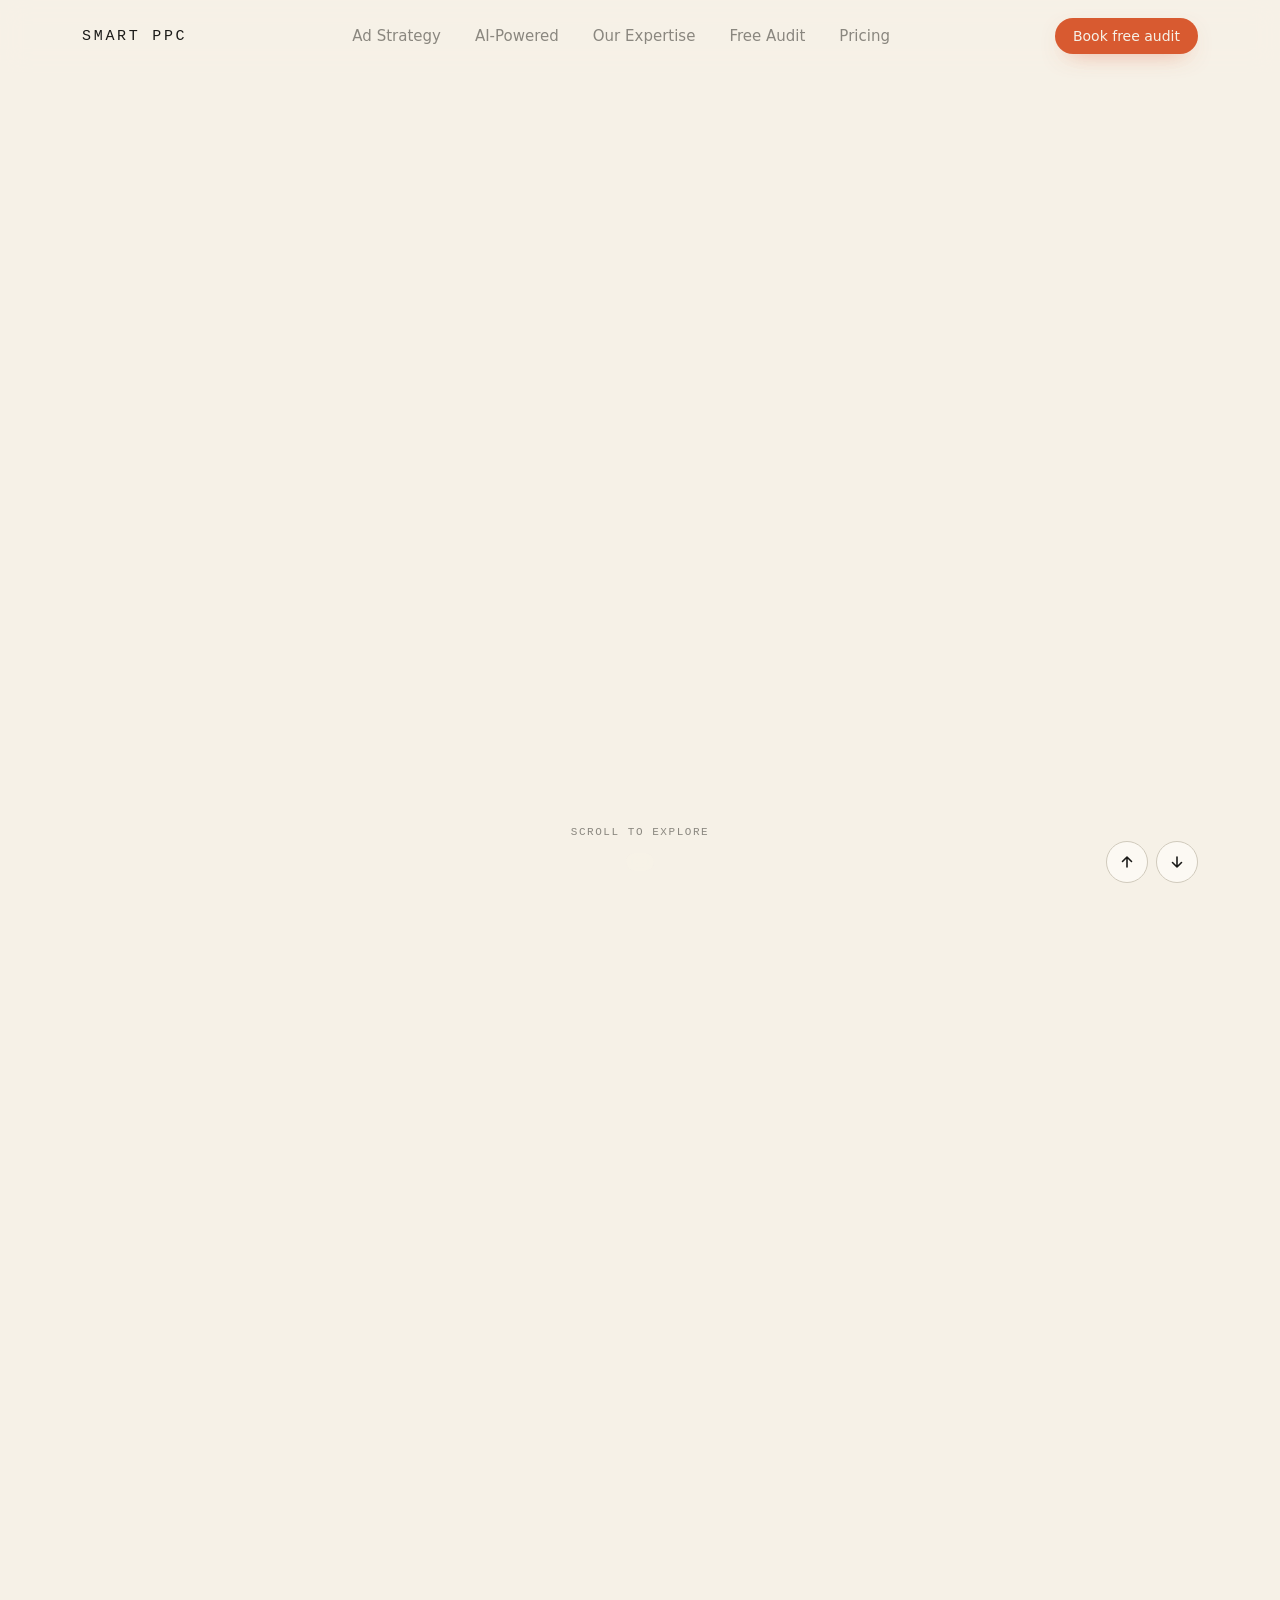
<file: index.html>
<!doctype html>
<html lang="en-GB">
<head>
  <meta charset="utf-8" />
  <meta name="viewport" content="width=device-width, initial-scale=1" />
  <title>Smart PPC — UK Amazon PPC experts, powered by AI</title>
  <meta name="description" content="UK-based Amazon PPC experts leveraging the power of AI. Cut wasted spend, back the keywords that grow your rank, and get a fully managed ad consultant from £449/mo. No annual contracts. Book a free audit." />
  <meta property="og:title" content="Are you overpaying your Amazon ads agency? — Smart PPC" />
  <meta property="og:description" content="UK-based Amazon PPC experts leveraging the power of AI. Fully managed from £449/mo, no annual contracts. Book a free audit." />
  <meta property="og:image" content="https://smartppc.ai/assets/og.jpg?v=2" />
  <meta property="og:image:width" content="1200" />
  <meta property="og:image:height" content="630" />
  <meta property="og:image:alt" content="Smart PPC — are you overpaying your Amazon ads agency? From £449/mo, no annual contracts." />
  <meta property="og:url" content="https://smartppc.ai/" />
  <meta name="twitter:card" content="summary_large_image" />
  <meta name="theme-color" content="#F6F1E7" />
  <link rel="icon" href="assets/favicon.svg" type="image/svg+xml" />
  <link rel="preconnect" href="https://fonts.googleapis.com" />
  <link rel="preconnect" href="https://fonts.gstatic.com" crossorigin />
  <link href="https://fonts.googleapis.com/css2?family=Lora:ital,wght@0,400;0,500;1,400&family=Inter:wght@400;500&family=JetBrains+Mono:wght@400;500&display=swap" rel="stylesheet" />
  <link rel="stylesheet" href="styles.css?v=10" />
  <script>
    // Desktop with a mouse: full-screen zoom stage. Phones/tablets: simple scrolling page.
    if (matchMedia("(min-width: 980px) and (hover: hover) and (pointer: fine)").matches) document.documentElement.classList.add("js", "at-start");
  </script>
</head>
<body>
  <!-- Shared brush filter (ragged hand-painted edge, same as the ad) -->
  <svg width="0" height="0" style="position:absolute" aria-hidden="true">
    <filter id="brush" x="-10%" y="-60%" width="120%" height="220%">
      <feTurbulence type="fractalNoise" baseFrequency="0.035 0.6" numOctaves="2" seed="7" />
      <feDisplacementMap in="SourceGraphic" scale="7" />
    </filter>
  </svg>

  <header class="nav">
    <div class="wrap nav__inner">
      <a href="#top" class="wordmark">SMART PPC</a>
      <nav class="nav__links" aria-label="Sections">
        <a href="#strategy" data-nav="strategy"><span class="nav__long">Ad </span>Strategy</a>
        <a href="#ai" data-nav="ai">AI<span class="nav__long">-Powered</span></a>
        <a href="#expertise" data-nav="expertise"><span class="nav__long">Our </span>Expertise</a>
        <a href="#audit" data-nav="audit"><span class="nav__long">Free </span>Audit</a>
        <a href="#pricing" data-nav="pricing">Pricing</a>
        <svg class="nav__ink" viewBox="0 0 100 12" preserveAspectRatio="none" aria-hidden="true"><path d="M3 7 C 30 3, 70 10, 97 5" /></svg>
      </nav>
      <a href="book.html" class="pill pill--small">Book free audit</a>
    </div>
    <div class="nav__progress" aria-hidden="true"><span></span></div>
  </header>

  <!-- Each .scene fills one screen and carries an image "plate". With JS the
       scenes sit on a fixed stage and main.js zooms through each plate into
       the next scene; without JS they stack as an ordinary page. -->
  <main class="stage" id="stage">
    <!-- ── Hero ─────────────────────────────────────────────── -->
    <section class="scene hero" id="top" data-label="Smart PPC">
      <div class="wrap scene__inner">
        <div class="scene__content">
          <p class="eyebrow">UK-based Amazon experts<span class="eyebrow__sep"> · </span><span class="eyebrow__line">leveraging the power of AI</span></p>
          <h1 class="display">
            are you overpaying<br />
            <em>your Amazon ads</em><br />
            agency?
          </h1>
          <svg class="brush brush--under draw" viewBox="0 0 420 36" aria-hidden="true">
            <path d="M8 22 C 126 6, 252 30, 412 12" pathLength="1" />
          </svg>
          <p class="lead">AI-powered hybrid PPC management for Amazon brands. Cut the waste, back the keywords that convert, and get a fully managed ad consultant for <strong>£449/mo</strong>.</p>
          <div class="hero__ctas">
            <a href="#audit" class="pill">Book your free audit <span class="arrow">→</span></a>
            <a href="#strategy" class="link">See our strategy</a>
          </div>
        </div>
        <div class="plate" data-cover><svg class="plate__art" viewBox="0 0 1000 1000" preserveAspectRatio="xMidYMid slice" aria-hidden="true"><rect x="-4000" y="-4000" width="9000" height="9000" fill="#1A1A18"/><circle cx="500" cy="500" r="360" fill="none" stroke="#F6F1E7" stroke-opacity="0.12" stroke-width="1.5"/><circle cx="500" cy="500" r="460" fill="none" stroke="#F6F1E7" stroke-opacity="0.12" stroke-width="1.5"/><circle cx="500" cy="500" r="580" fill="none" stroke="#F6F1E7" stroke-opacity="0.12" stroke-width="1.5"/><circle cx="500" cy="500" r="720" fill="none" stroke="#F6F1E7" stroke-opacity="0.12" stroke-width="1.5"/><circle cx="500" cy="500" r="880" fill="none" stroke="#F6F1E7" stroke-opacity="0.12" stroke-width="1.5"/><g transform="translate(500 500) scale(1.55)" style="color:#F6F1E7"><g class="starburst" data-starburst data-spokes="72"></g></g><text class="t-mono" x="500" y="900" font-size="20" text-anchor="middle" fill="#F6F1E7" fill-opacity="0.55">SMART PPC — PEOPLE-LED, AI-POWERED</text></svg><video class="plate__video" src="assets/ppc-ad-4x5.mp4?v=2" poster="assets/poster.jpg" muted loop playsinline preload="none" aria-label="Smart PPC ad"></video></div>
      </div>
    </section>

    <!-- ── 01 Ad Strategy ───────────────────────────────────── -->
    <section class="scene" id="strategy" data-nav="strategy" data-label="01 · Ad Strategy">
      <div class="wrap scene__inner">
        <div class="scene__content">
          <p class="eyebrow">01 · How it works</p>
          <ol class="steps steps--four">
            <li class="reveal">
              <span class="steps__n">01</span>
              <div><h3>Strategy alignment</h3>
              <p>Agreement on budgets / TACOS, performance metrics and growth goals.</p></div>
            </li>
            <li class="reveal">
              <span class="steps__n">02</span>
              <div><h3>Implementation</h3>
              <p>Full campaign and ad structure build-out with direct MCP access, using AI to build hundreds of ad groups if required.</p></div>
            </li>
            <li class="reveal">
              <span class="steps__n">03</span>
              <div><h3>AI + managed optimisation</h3>
              <p>Ongoing management driven by live performance, ranking and conversion data.</p></div>
            </li>
            <li class="reveal">
              <span class="steps__n">04</span>
              <div><h3>Report and refine</h3>
              <p>A monthly ads call and performance report detailing every action taken, with tweaks for the following month agreed together.</p></div>
            </li>
          </ol>
        </div>
        <div class="plate"><svg class="plate__art" viewBox="0 0 1000 1000" preserveAspectRatio="xMidYMid slice" aria-hidden="true"><rect x="-4000" y="-4000" width="9000" height="9000" fill="#EFE8DA"/><defs><pattern id="pl-dots-cy" width="40" height="40" patternUnits="userSpaceOnUse"><circle cx="20.0" cy="20.0" r="2.4" fill="#8A877F" fill-opacity="0.22"/></pattern></defs><rect x="-4000" y="-4000" width="9000" height="9000" fill="url(#pl-dots-cy)"/><circle cx="500" cy="500" r="220" fill="none" stroke="#1A1A18" stroke-opacity=".22" stroke-width="3"/><g class="plate__orbit"><path d="M720 500 A220 220 0 0 1 626.2 680.2" fill="none" stroke="#D85A30" stroke-width="7" stroke-linecap="round"/></g><path d="M-9 -13 L7 0 L-9 13" transform="translate(500.0 280.0) rotate(0)" fill="none" stroke="#1A1A18" stroke-opacity=".55" stroke-width="4" stroke-linecap="round" stroke-linejoin="round"/><path d="M-9 -13 L7 0 L-9 13" transform="translate(720.0 500.0) rotate(90)" fill="none" stroke="#1A1A18" stroke-opacity=".55" stroke-width="4" stroke-linecap="round" stroke-linejoin="round"/><path d="M-9 -13 L7 0 L-9 13" transform="translate(500.0 720.0) rotate(180)" fill="none" stroke="#1A1A18" stroke-opacity=".55" stroke-width="4" stroke-linecap="round" stroke-linejoin="round"/><path d="M-9 -13 L7 0 L-9 13" transform="translate(280.0 500.0) rotate(270)" fill="none" stroke="#1A1A18" stroke-opacity=".55" stroke-width="4" stroke-linecap="round" stroke-linejoin="round"/><circle cx="309.5" cy="390.0" r="44" fill="#1A1A18"/><text class="t-mono" x="309.5" y="398.0" font-size="22" text-anchor="middle" fill="#F6F1E7">01</text><text class="t-mono" x="309.5" y="324.0" font-size="20" text-anchor="middle" fill="#1A1A18" fill-opacity=".75">ALIGN</text><circle cx="690.5" cy="390.0" r="44" fill="#1A1A18"/><text class="t-mono" x="690.5" y="398.0" font-size="22" text-anchor="middle" fill="#F6F1E7">02</text><text class="t-mono" x="690.5" y="324.0" font-size="20" text-anchor="middle" fill="#1A1A18" fill-opacity=".75">BUILD</text><circle cx="690.5" cy="610.0" r="44" fill="#1A1A18"/><text class="t-mono" x="690.5" y="618.0" font-size="22" text-anchor="middle" fill="#F6F1E7">03</text><text class="t-mono" x="690.5" y="694.0" font-size="20" text-anchor="middle" fill="#1A1A18" fill-opacity=".75">OPTIMISE</text><circle cx="309.5" cy="610.0" r="44" fill="#1A1A18"/><text class="t-mono" x="309.5" y="618.0" font-size="22" text-anchor="middle" fill="#F6F1E7">04</text><text class="t-mono" x="309.5" y="694.0" font-size="20" text-anchor="middle" fill="#1A1A18" fill-opacity=".75">REFINE</text><text class="t-serif" font-style="italic" x="500" y="512" font-size="62" text-anchor="middle" fill="#1A1A18">improve</text><text class="t-mono" x="500" y="556" font-size="16" text-anchor="middle" fill="#8A877F">EVERY MONTH</text><text class="t-mono" x="500" y="900" font-size="20" text-anchor="middle" fill="#8A877F" fill-opacity="1">FIG. 02 — THE IMPROVEMENT CYCLE</text></svg></div>
      </div>
    </section>

    <section class="scene scene--flip" data-nav="strategy" data-label="01 · Ad Strategy">
      <div class="wrap scene__inner">
        <div class="scene__content">
          <p class="eyebrow">01 · Why it works</p>
          <ol class="steps steps--four steps--points">
            <li class="reveal">
              <span class="steps__n" aria-hidden="true"></span>
              <div><h3>Ad spend that lifts your organic rank</h3>
              <p>Amazon ranks products based on sales velocity, and 80% of sales happen on page one of search results. So we use ad spend to push your ranking: finding high-converting keywords that scale with paid spend, then constantly monitoring, tweaking and testing to drive visibility which leads to more incremental sales.</p></div>
            </li>
            <li class="reveal">
              <span class="steps__n" aria-hidden="true"></span>
              <div><h3>Growth, not vanity ROAS</h3>
              <p>Most ad partners lean on branded terms that post high ROAS or put paid spend behind already highly ranked terms which doesn't grow market share. We cut the waste and focus spend on realistic opportunities that actually grow your brand on Amazon.</p></div>
            </li>
          </ol>
        </div>
        <div class="plate"><svg class="plate__art" viewBox="0 0 1000 1000" preserveAspectRatio="xMidYMid slice" aria-hidden="true"><rect x="-4000" y="-4000" width="9000" height="9000" fill="#D85A30"/><circle cx="500" cy="500" r="90" fill="none" stroke="#F6F1E7" stroke-opacity="0.25" stroke-width="2"/><circle cx="500" cy="500" r="180" fill="none" stroke="#F6F1E7" stroke-opacity="0.25" stroke-width="2"/><circle cx="500" cy="500" r="270" fill="none" stroke="#F6F1E7" stroke-opacity="0.25" stroke-width="2"/><circle cx="500" cy="500" r="360" fill="none" stroke="#F6F1E7" stroke-opacity="0.25" stroke-width="2"/><circle cx="500" cy="500" r="450" fill="none" stroke="#F6F1E7" stroke-opacity="0.25" stroke-width="2"/><circle cx="500" cy="500" r="540" fill="none" stroke="#F6F1E7" stroke-opacity="0.25" stroke-width="2"/><circle cx="500" cy="500" r="630" fill="none" stroke="#F6F1E7" stroke-opacity="0.25" stroke-width="2"/><circle cx="500" cy="500" r="720" fill="none" stroke="#F6F1E7" stroke-opacity="0.25" stroke-width="2"/><circle cx="500" cy="500" r="810" fill="none" stroke="#F6F1E7" stroke-opacity="0.25" stroke-width="2"/><circle cx="500" cy="500" r="900" fill="none" stroke="#F6F1E7" stroke-opacity="0.25" stroke-width="2"/><circle cx="500" cy="500" r="990" fill="none" stroke="#F6F1E7" stroke-opacity="0.25" stroke-width="2"/><circle cx="500" cy="500" r="1080" fill="none" stroke="#F6F1E7" stroke-opacity="0.25" stroke-width="2"/><circle cx="500" cy="500" r="1170" fill="none" stroke="#F6F1E7" stroke-opacity="0.25" stroke-width="2"/><circle cx="500" cy="500" r="1260" fill="none" stroke="#F6F1E7" stroke-opacity="0.25" stroke-width="2"/><path d="M500 -4000 V5000 M-4000 500 H5000" stroke="#F6F1E7" stroke-opacity=".18" stroke-width="2"/><g class="plate__spin"><path d="M500 500 L500 -100 A600 600 0 0 1 1019.6 200 Z" fill="#F6F1E7" fill-opacity=".16"/><path d="M500 500 L1019.6 200" stroke="#F6F1E7" stroke-opacity=".6" stroke-width="2"/></g><g class="blip" style="--d:-0.102s"><circle class="blip__ring" cx="684.3" cy="370.9" r="9" fill="none" stroke="#F6F1E7" stroke-width="2"/><circle class="blip__dot" cx="684.3" cy="370.9" r="9" fill="#F6F1E7"/><text class="t-mono blip__label" x="706.3" y="377.7" font-size="17" text-anchor="start" fill="#F6F1E7">CPC</text></g><g class="blip" style="--d:-6.023s"><circle class="blip__ring" cx="676.1" cy="623.3" r="9" fill="none" stroke="#F6F1E7" stroke-width="2"/><circle class="blip__dot" cx="676.1" cy="623.3" r="9" fill="#F6F1E7"/><text class="t-mono blip__label" x="698.1" y="630.1" font-size="17" text-anchor="start" fill="#F6F1E7">CVR</text></g><g class="blip" style="--d:-3.369s"><circle class="blip__ring" cx="324.2" cy="547.1" r="9" fill="none" stroke="#F6F1E7" stroke-width="2"/><circle class="blip__dot" cx="324.2" cy="547.1" r="9" fill="#F6F1E7"/><text class="t-mono blip__label" x="302.2" y="553.9" font-size="17" text-anchor="end" fill="#F6F1E7">ORGANIC RANK</text></g><g class="blip blip--asin" style="--d:-0.857s"><circle class="blip__ring" cx="592.7" cy="214.7" r="7" fill="none" stroke="#F6F1E7" stroke-width="2"/><circle class="blip__dot" cx="592.7" cy="214.7" r="7" fill="#F6F1E7"/><text class="t-mono blip__label" x="614.7" y="220.7" font-size="15" text-anchor="start" fill="#F6F1E7">ORG RANK 3</text></g><g class="blip blip--asin" style="--d:-6.982s"><circle class="blip__ring" cx="832.6" cy="429.3" r="7" fill="none" stroke="#F6F1E7" stroke-width="2"/><circle class="blip__dot" cx="832.6" cy="429.3" r="7" fill="#F6F1E7"/><text class="t-mono blip__label" x="810.6" y="435.3" font-size="15" text-anchor="end" fill="#F6F1E7">ACOS</text></g><g class="blip blip--asin" style="--d:-6.492s"><circle class="blip__ring" cx="861.9" cy="576.9" r="7" fill="none" stroke="#F6F1E7" stroke-width="2"/><circle class="blip__dot" cx="861.9" cy="576.9" r="7" fill="#F6F1E7"/><text class="t-mono blip__label" x="839.9" y="582.9" font-size="15" text-anchor="end" fill="#F6F1E7">SPON RANK 1</text></g><g class="blip blip--asin" style="--d:-5.472s"><circle class="blip__ring" cx="654.9" cy="791.4" r="7" fill="none" stroke="#F6F1E7" stroke-width="2"/><circle class="blip__dot" cx="654.9" cy="791.4" r="7" fill="#F6F1E7"/><text class="t-mono blip__label" x="676.9" y="797.4" font-size="15" text-anchor="start" fill="#F6F1E7">ROAS</text></g><g class="blip blip--asin" style="--d:-4.287s"><circle class="blip__ring" cx="340.0" cy="777.1" r="7" fill="none" stroke="#F6F1E7" stroke-width="2"/><circle class="blip__dot" cx="340.0" cy="777.1" r="7" fill="#F6F1E7"/><text class="t-mono blip__label" x="318.0" y="783.1" font-size="15" text-anchor="end" fill="#F6F1E7">ORG RANK 12</text></g><g class="blip blip--asin" style="--d:-3.777s"><circle class="blip__ring" cx="221.5" cy="695.0" r="7" fill="none" stroke="#F6F1E7" stroke-width="2"/><circle class="blip__dot" cx="221.5" cy="695.0" r="7" fill="#F6F1E7"/><text class="t-mono blip__label" x="243.5" y="701.0" font-size="15" text-anchor="start" fill="#F6F1E7">TACOS</text></g><g class="blip blip--asin" style="--d:-2.552s"><circle class="blip__ring" cx="200.9" cy="360.5" r="7" fill="none" stroke="#F6F1E7" stroke-width="2"/><circle class="blip__dot" cx="200.9" cy="360.5" r="7" fill="#F6F1E7"/><text class="t-mono blip__label" x="222.9" y="366.5" font-size="15" text-anchor="start" fill="#F6F1E7">SPON RANK 4</text></g><g class="blip blip--asin" style="--d:-1.838s"><circle class="blip__ring" cx="340.0" cy="222.9" r="7" fill="none" stroke="#F6F1E7" stroke-width="2"/><circle class="blip__dot" cx="340.0" cy="222.9" r="7" fill="#F6F1E7"/><text class="t-mono blip__label" x="318.0" y="228.9" font-size="15" text-anchor="end" fill="#F6F1E7">ORG RANK 1</text></g><circle cx="500" cy="500" r="150" fill="#D85A30"/><circle cx="500" cy="500" r="150" fill="none" stroke="#F6F1E7" stroke-opacity=".5" stroke-width="2"/><text class="t-serif" x="500" y="548" font-size="132" text-anchor="middle" fill="#F6F1E7">24/7</text><text class="t-mono" x="500" y="900" font-size="20" text-anchor="middle" fill="#F6F1E7" fill-opacity="0.75">FIG. 03 — ALWAYS ON</text></svg></div>
      </div>
    </section>

    <!-- ── 02 AI-powered ────────────────────────────────────── -->
    <section class="scene scene--wide" id="ai" data-nav="ai" data-label="02 · AI-powered">
      <div class="wrap scene__inner">
        <div class="scene__content">
          <p class="eyebrow">02 · AI-powered</p>
          <h2 class="h2">four data sources.<br /><em class="orange">one clear picture.</em></h2>
          <figure class="flow reveal" aria-label="SQL conversion reports, keyword mapping, ranking data and PPC data feed AI analysis; your PPC manager reviews it and makes the call">
            <ul class="flow__sources">
              <li><span class="chip">SQL conversion reports</span><p>Orders, sessions and conversion paths</p></li>
              <li><span class="chip">Keyword mapping</span><p>Every ASIN has its main terms mapped</p></li>
              <li><span class="chip">Ranking data · API</span><p>Organic and sponsored rank, tracked daily</p></li>
              <li><span class="chip">PPC data</span><p>Spend, bids, clicks and ACoS from Amazon Ads</p></li>
            </ul>
            <svg class="flow__lines" viewBox="0 0 400 48" preserveAspectRatio="none" aria-hidden="true">
              <g class="flow__lines--4"><path d="M50 0 C 50 30, 200 18, 200 48" /><path d="M150 0 C 150 30, 200 18, 200 48" /><path d="M250 0 C 250 30, 200 18, 200 48" /><path d="M350 0 C 350 30, 200 18, 200 48" /></g>
              <g class="flow__lines--2"><path d="M100 0 C 100 30, 200 18, 200 48" /><path d="M300 0 C 300 30, 200 18, 200 48" /></g>
            </svg>
            <div class="flow__core">
              <span class="flow__glyph" aria-hidden="true"></span>
              <div><p class="flow__title">AI analysis</p><p>Claude &amp; ChatGPT cross-reference all four, every day</p></div>
            </div>
            <svg class="flow__lines flow__lines--down" viewBox="0 0 400 32" preserveAspectRatio="none" aria-hidden="true"><path d="M200 0 L 200 32" /></svg>
            <div class="flow__human">
              <span class="dot"></span>
              <div><p class="flow__title">Your PPC manager makes the call</p><p>Reviews every recommendation, sets the strategy and signs off the changes</p></div>
            </div>
          </figure>
        </div>
        <div class="plate"><svg class="plate__art" viewBox="0 0 1000 1000" preserveAspectRatio="xMidYMid slice" aria-hidden="true"><rect x="-4000" y="-4000" width="9000" height="9000" fill="#1A1A18"/><defs><pattern id="pl-dots-i" width="40" height="40" patternUnits="userSpaceOnUse"><circle cx="20.0" cy="20.0" r="2.4" fill="#F6F1E7" fill-opacity="0.09"/></pattern></defs><rect x="-4000" y="-4000" width="9000" height="9000" fill="url(#pl-dots-i)"/><path class="plate__stream" d="M-300 -200 C 200 0, 300 380, 500 500" fill="none" stroke="#F6F1E7" stroke-opacity=".55" stroke-width="3" stroke-linecap="round" stroke-dasharray="2 14"/><path class="plate__stream" d="M1300 -200 C 800 0, 700 380, 500 500" fill="none" stroke="#F6F1E7" stroke-opacity=".55" stroke-width="3" stroke-linecap="round" stroke-dasharray="2 14"/><path class="plate__stream" d="M-300 1200 C 200 1000, 300 620, 500 500" fill="none" stroke="#F6F1E7" stroke-opacity=".55" stroke-width="3" stroke-linecap="round" stroke-dasharray="2 14"/><path class="plate__stream" d="M1300 1200 C 800 1000, 700 620, 500 500" fill="none" stroke="#F6F1E7" stroke-opacity=".55" stroke-width="3" stroke-linecap="round" stroke-dasharray="2 14"/><path class="plate__stream" d="M-900 500 C -200 500, 200 500, 500 500" fill="none" stroke="#F6F1E7" stroke-opacity=".55" stroke-width="3" stroke-linecap="round" stroke-dasharray="2 14"/><path class="plate__stream" d="M1900 500 C 1200 500, 800 500, 500 500" fill="none" stroke="#F6F1E7" stroke-opacity=".55" stroke-width="3" stroke-linecap="round" stroke-dasharray="2 14"/><circle cx="500" cy="500" r="200" fill="none" stroke="#D85A30" stroke-opacity="0.15" stroke-width="2"/><circle cx="500" cy="500" r="132" fill="none" stroke="#D85A30" stroke-opacity="0.3" stroke-width="2"/><circle cx="500" cy="500" r="88" fill="none" stroke="#D85A30" stroke-opacity="0.55" stroke-width="2"/><circle cx="500" cy="500" r="46" fill="#D85A30"/><text class="t-mono" x="285" y="392" font-size="19" text-anchor="middle" fill="#F6F1E7" fill-opacity=".75">SQL</text><text class="t-mono" x="715" y="392" font-size="19" text-anchor="middle" fill="#F6F1E7" fill-opacity=".75">KEYWORDS</text><text class="t-mono" x="285" y="628" font-size="19" text-anchor="middle" fill="#F6F1E7" fill-opacity=".75">RANK API</text><text class="t-mono" x="715" y="628" font-size="19" text-anchor="middle" fill="#F6F1E7" fill-opacity=".75">PPC</text><text class="t-mono" x="500" y="900" font-size="20" text-anchor="middle" fill="#F6F1E7" fill-opacity="0.5">FIG. 04 — FOUR SOURCES, ONE PICTURE</text></svg></div>
      </div>
    </section>

    <!-- ── 03 Our Expertise ─────────────────────────────────── -->
    <section class="scene" id="expertise" data-nav="expertise" data-label="03 · Our Expertise">
      <div class="wrap scene__inner">
        <div class="scene__content">
          <p class="eyebrow">03 · Track record</p>
          <dl class="proof">
            <div class="reveal"><dt>8+ years</dt><dd>managing Amazon ads</dd></div>
            <div class="reveal"><dt>£1.5m</dt><dd>managed ad spend</dd></div>
            <div class="reveal"><dt>20+</dt><dd>brands supported</dd></div>
          </dl>
        </div>
        <div class="plate"><svg class="plate__art" viewBox="0 0 1000 1000" preserveAspectRatio="xMidYMid slice" aria-hidden="true"><rect x="-4000" y="-4000" width="9000" height="9000" fill="#1A1A18"/><defs><pattern id="pl-grid" width="1000" height="100" patternUnits="userSpaceOnUse"><path d="M0 99 H1000" stroke="#F6F1E7" stroke-opacity=".08" stroke-width="1.5"/></pattern><linearGradient id="pl-area" gradientUnits="userSpaceOnUse" x1="0" y1="200" x2="0" y2="1000"><stop offset="0" stop-color="#D85A30" stop-opacity=".45"/><stop offset="1" stop-color="#D85A30" stop-opacity="0"/></linearGradient></defs><rect x="-4000" y="-4000" width="9000" height="9000" fill="url(#pl-grid)"/><path d="M-4000 800 L100,760 L230,712 L360,690 L470,610 L590,560 L700,450 L800,400 L900,270 L4000 -900 L4000 1000 L-4000 1000 Z" fill="url(#pl-area)"/><path d="M-4000 800 L100 760" stroke="#F6F1E7" stroke-opacity=".35" stroke-width="5" stroke-linecap="round"/><path d="M900 270 L4000 -900" stroke="#D85A30" stroke-width="4" stroke-dasharray="4 14" stroke-linecap="round"/><polyline points="100,760 230,712 360,690 470,610 590,560 700,450 800,400 900,270" fill="none" stroke="#F6F1E7" stroke-width="5" stroke-linejoin="round" stroke-linecap="round"/><circle cx="230" cy="712" r="6" fill="#F6F1E7"/><circle cx="360" cy="690" r="6" fill="#F6F1E7"/><circle cx="470" cy="610" r="6" fill="#F6F1E7"/><circle cx="590" cy="560" r="6" fill="#F6F1E7"/><circle cx="700" cy="450" r="6" fill="#F6F1E7"/><circle cx="800" cy="400" r="6" fill="#F6F1E7"/><circle cx="900" cy="270" r="34" fill="none" stroke="#D85A30" stroke-opacity=".5" stroke-width="2"/><circle cx="900" cy="270" r="15" fill="#D85A30"/><text class="t-mono" x="500" y="900" font-size="20" text-anchor="middle" fill="#F6F1E7" fill-opacity="0.45">FIG. 08 — TRACK RECORD</text></svg></div>
      </div>
    </section>

    <!-- ── 04 Free ads audit ─────────────────────────────────── -->
    <section class="scene scene--wide scene--flip" id="audit" data-nav="audit" data-label="04 · Free ads audit">
      <div class="wrap scene__inner">
        <div class="scene__content">
          <p class="eyebrow">04 · Free ads audit</p>
          <h2 class="h2">see exactly where your<br /><em>ad spend is going.</em></h2>
          <p class="audit__intro">A full review of your Amazon ads, walked through on a 30-minute call. Yours to keep, whether or not we work together.</p>
          <ul class="audit">
            <li class="reveal"><h3>Top keywords</h3><p>The terms driving your sales, ranked on traffic and conversion data, plus the high converters you're under-investing in.</p></li>
            <li class="reveal"><h3>Campaign structure gaps</h3><p>Missing match types, overlapping campaigns and the ad groups you should be running.</p></li>
            <li class="reveal"><h3>Ad profitability analysis</h3><p>What each campaign and keyword really returns, beyond the headline ACoS.</p></li>
            <li class="reveal"><h3>Your custom ads strategy</h3><p>A clear summary of where we'd move budget, which keywords to back and the first steps.</p></li>
          </ul>
          <div class="audit__cta">
            <a href="book.html" class="pill">Book your free audit <span class="arrow">→</span></a>
            <span class="audit__note">30 minutes · no obligation · yours to keep</span>
          </div>
        </div>
        <div class="plate"><svg class="plate__art" viewBox="0 0 1000 1000" preserveAspectRatio="xMidYMid slice" aria-hidden="true"><rect x="-4000" y="-4000" width="9000" height="9000" fill="#EFE8DA"/><defs><pattern id="pl-dots-au" width="40" height="40" patternUnits="userSpaceOnUse"><circle cx="20.0" cy="20.0" r="2.4" fill="#8A877F" fill-opacity="0.22"/></pattern></defs><rect x="-4000" y="-4000" width="9000" height="9000" fill="url(#pl-dots-au)"/><g transform="rotate(-3 500 500)"><rect x="300" y="216" width="412" height="580" rx="14" fill="#1A1A18" fill-opacity=".07"/><rect x="290" y="204" width="412" height="580" rx="14" fill="#FFFDF8"/><text class="t-mono" x="326" y="262" font-size="15" fill="#8A877F">ADS AUDIT · YOUR BRAND</text><text class="t-serif" x="326" y="322" font-size="46" fill="#1A1A18">your audit</text><path d="M326 348 H666" stroke="#CFC9BB" stroke-width="2"/><path class="plate__brush" d="M330 404 L 342 416 L 364 394" stroke="#D85A30" stroke-width="7"/><text class="t-mono" x="384" y="416" font-size="21" fill="#1A1A18">TOP KEYWORDS</text><path d="M384 436 H560" stroke="#CFC9BB" stroke-width="8" stroke-linecap="round"/><path class="plate__brush" d="M330 472 L 342 484 L 364 462" stroke="#D85A30" stroke-width="7"/><text class="t-mono" x="384" y="484" font-size="21" fill="#1A1A18">STRUCTURE GAPS</text><path d="M384 504 H630" stroke="#CFC9BB" stroke-width="8" stroke-linecap="round"/><path class="plate__brush" d="M330 540 L 342 552 L 364 530" stroke="#D85A30" stroke-width="7"/><text class="t-mono" x="384" y="552" font-size="21" fill="#1A1A18">PROFITABILITY</text><path d="M384 572 H560" stroke="#CFC9BB" stroke-width="8" stroke-linecap="round"/><path class="plate__brush" d="M330 608 L 342 620 L 364 598" stroke="#D85A30" stroke-width="7"/><text class="t-mono" x="384" y="620" font-size="21" fill="#1A1A18">CUSTOM STRATEGY</text><path d="M384 640 H630" stroke="#CFC9BB" stroke-width="8" stroke-linecap="round"/><text class="t-mono" x="326" y="728" font-size="14" fill="#8A877F">30-MIN CALL · NO OBLIGATION</text></g><text class="t-mono" x="500" y="900" font-size="20" text-anchor="middle" fill="#8A877F" fill-opacity="1">FIG. 11 — YOUR FREE AUDIT</text></svg></div>
      </div>
    </section>

    <!-- ── 05 Pricing ───────────────────────────────────────── -->
    <section class="scene scene--wide" id="pricing" data-nav="pricing" data-label="05 · Pricing">
      <div class="wrap scene__inner">
        <div class="scene__content">
          <p class="eyebrow">05 · Pricing</p>
          <h2 class="h2">transparent pricing.<br /><em>no annual contracts.</em></h2>
          <p class="pricing__vs"><span>Typical full-service agency</span> <s>£5,000/mo</s> <span>in fees + % of ad spend</span></p>
          <div class="tiers">
            <article class="tier reveal">
              <p class="tier__label">Per brand</p>
              <p class="tier__amount"><span class="tier__from">from</span>£449<span class="tier__per">/mo</span></p>
              <ul class="ticks ticks--tight">
                <li>Up to 20 ASINs</li>
              </ul>
            </article>
            <article class="tier tier--feature reveal">
              <p class="tier__label"><span class="dot"></span>Unlimited</p>
              <p class="tier__amount">£800<span class="tier__per">/mo</span></p>
              <ul class="ticks ticks--tight">
                <li>Unlimited brands</li>
                <li>Unlimited ASINs</li>
                <li>Single account</li>
              </ul>
            </article>
          </div>
          <ul class="assure reveal">
            <li>Custom rates for multiple marketplaces</li>
          </ul>
          <p class="pricing__close reveal">We pride ourselves on lasting relationships.</p>
          <a href="book.html" class="pill">Book a call today <span class="arrow">→</span></a>
        </div>
        <div class="plate"><svg class="plate__art" viewBox="0 0 1000 1000" preserveAspectRatio="xMidYMid slice" aria-hidden="true"><rect x="-4000" y="-4000" width="9000" height="9000" fill="#D85A30"/><circle cx="500" cy="500" r="270" fill="none" stroke="#F6F1E7" stroke-opacity="0.12" stroke-width="2"/><circle cx="500" cy="500" r="370" fill="none" stroke="#F6F1E7" stroke-opacity="0.12" stroke-width="2"/><circle cx="500" cy="500" r="480" fill="none" stroke="#F6F1E7" stroke-opacity="0.12" stroke-width="2"/><circle cx="500" cy="500" r="610" fill="none" stroke="#F6F1E7" stroke-opacity="0.12" stroke-width="2"/><circle cx="500" cy="500" r="760" fill="none" stroke="#F6F1E7" stroke-opacity="0.12" stroke-width="2"/><circle cx="500" cy="500" r="930" fill="none" stroke="#F6F1E7" stroke-opacity="0.12" stroke-width="2"/><text class="t-mono" x="500" y="322" font-size="27" text-anchor="middle" fill="#F6F1E7" fill-opacity=".9">REALLOCATE YOUR AGENCY FEES</text><text class="t-serif" x="500" y="478" font-size="130" text-anchor="middle" fill="#F6F1E7" fill-opacity=".72">less fees,</text><text class="t-serif" font-style="italic" x="500" y="604" font-size="130" text-anchor="middle" fill="#F6F1E7">more ads.</text><path class="plate__brush" d="M262 638 C 400 622, 600 648, 740 628" stroke="#1A1A18" stroke-width="13"/><text class="t-mono" x="500" y="720" font-size="25" text-anchor="middle" fill="#F6F1E7" fill-opacity=".9">EVERY £ WORKING FOR YOUR GROWTH</text><text class="t-mono" x="500" y="900" font-size="20" text-anchor="middle" fill="#F6F1E7" fill-opacity="0.75">FIG. 10 — EVERY £ WORKING HARDER</text></svg></div>
      </div>
    </section>
  </main>

  <!-- Scroll track: invisible, gives the page one snap point per scene -->
  <div class="track" id="track" aria-hidden="true"></div>

  <div class="progress">
    <p class="progress__where" aria-hidden="true"><span class="progress__count" id="progressCount"></span></p>
    <div class="progress__btns">
      <button class="progress__btn" type="button" data-step="-1" aria-label="Previous section"><svg viewBox="0 0 16 16" aria-hidden="true"><path d="M8 13 V3 M3.5 7.5 L8 3 L12.5 7.5" /></svg></button>
      <button class="progress__btn" type="button" data-step="1" aria-label="Next section"><svg viewBox="0 0 16 16" aria-hidden="true"><path d="M8 3 V13 M3.5 8.5 L8 13 L12.5 8.5" /></svg></button>
    </div>
  </div>
  <p class="hint" aria-hidden="true">Scroll to explore</p>


  <script src="main.js?v=4"></script>
  <script src="insight.js?v=1"></script>
</body>
</html>
</file>
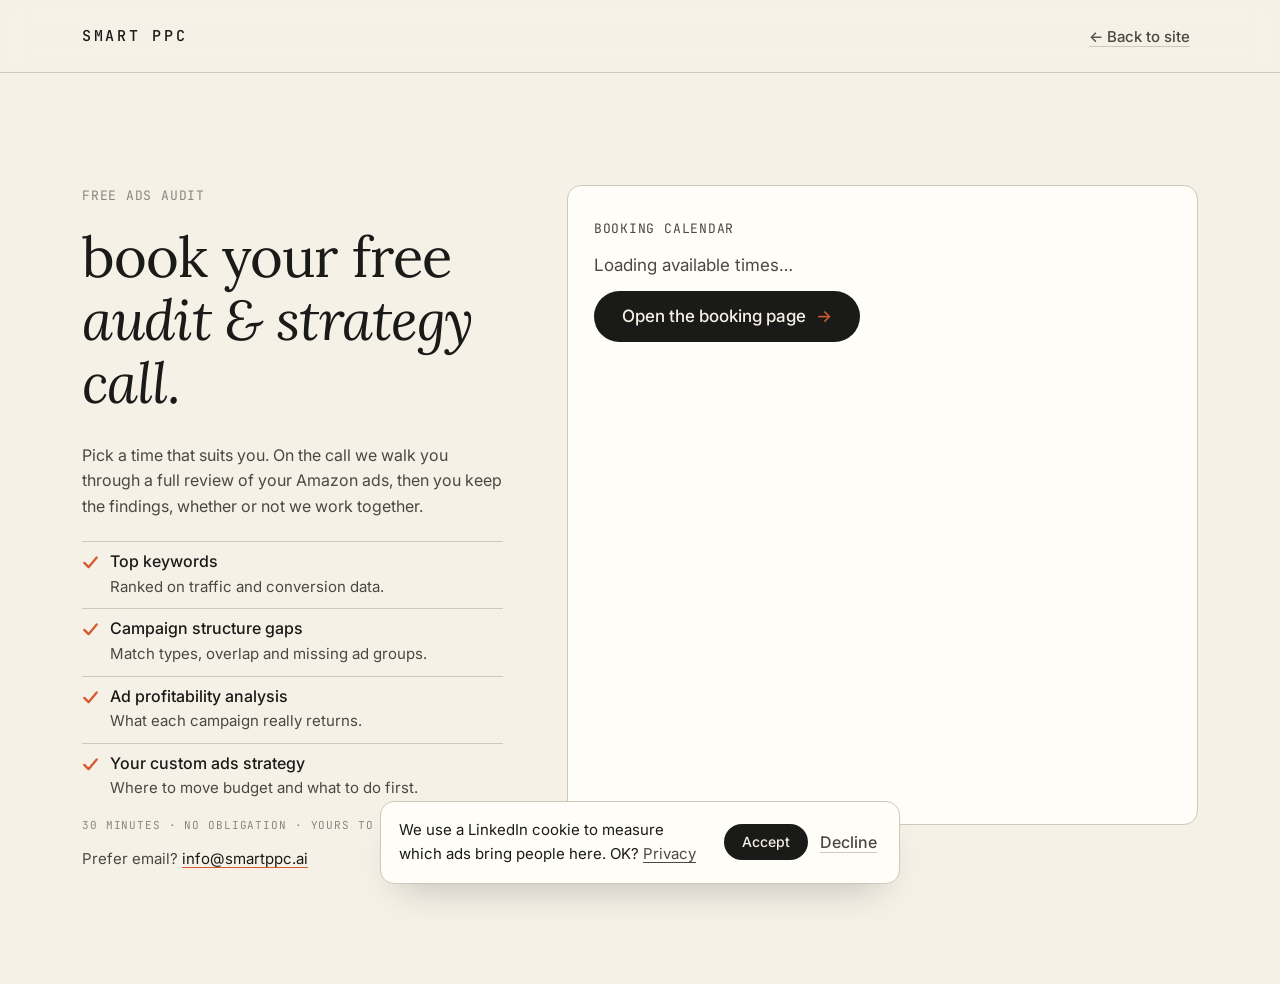
<file: book.html>
<!doctype html>
<html lang="en-GB">
<head>
  <meta charset="utf-8" />
  <meta name="viewport" content="width=device-width, initial-scale=1" />
  <title>Book your free Amazon ads audit — Smart PPC</title>
  <meta name="description" content="Book a free 30-minute Amazon ads audit and strategy call with Smart PPC: top keywords, campaign structure gaps, profitability analysis and a custom ads strategy. No obligation." />
  <meta property="og:title" content="Book your free Amazon ads audit — Smart PPC" />
  <meta property="og:description" content="A free 30-minute audit and strategy call. Top keywords, campaign gaps, profitability and a custom ads strategy. No obligation." />
  <meta property="og:image" content="https://smartppc.ai/assets/og.jpg?v=2" />
  <meta property="og:url" content="https://smartppc.ai/book.html" />
  <meta name="twitter:card" content="summary_large_image" />
  <meta name="theme-color" content="#F6F1E7" />
  <link rel="icon" href="assets/favicon.svg" type="image/svg+xml" />
  <link rel="preconnect" href="https://fonts.googleapis.com" />
  <link rel="preconnect" href="https://fonts.gstatic.com" crossorigin />
  <link href="https://fonts.googleapis.com/css2?family=Lora:ital,wght@0,400;0,500;1,400&family=Inter:wght@400;500&family=JetBrains+Mono:wght@400;500&display=swap" rel="stylesheet" />
  <link rel="stylesheet" href="styles.css?v=10" />
</head>
<body>
  <header class="nav is-scrolled">
    <div class="wrap nav__inner">
      <a href="index.html" class="wordmark">SMART PPC</a>
      <a href="index.html" class="link book-page__back">← Back to site</a>
    </div>
  </header>

  <main class="section book-page">
    <div class="wrap book-page__grid">
      <div class="book-page__head">
        <p class="eyebrow">Free ads audit</p>
        <h1 class="h2">book your free<br /><em>audit &amp; strategy call.</em></h1>
      </div>

      <div class="book-page__copy">
        <p class="book-page__lead">Pick a time that suits you. On the call we walk you through a full review of your Amazon ads, then you keep the findings, whether or not we work together.</p>
        <ul class="audit audit--compact">
          <li><h3>Top keywords</h3><p>Ranked on traffic and conversion data.</p></li>
          <li><h3>Campaign structure gaps</h3><p>Match types, overlap and missing ad groups.</p></li>
          <li><h3>Ad profitability analysis</h3><p>What each campaign really returns.</p></li>
          <li><h3>Your custom ads strategy</h3><p>Where to move budget and what to do first.</p></li>
        </ul>
        <p class="audit__note">30 minutes · no obligation · yours to keep</p>
        <p class="book-page__contact">Prefer email? <a href="mailto:info@smartppc.ai?subject=Free%20Amazon%20ads%20audit">info@smartppc.ai</a></p>
      </div>

      <div class="book-page__cal" id="booking-calendar">
        <!-- Shown until the Cal.com calendar loads (or if it's blocked) -->
        <div class="book-page__fallback">
          <p class="eyebrow">Booking calendar</p>
          <p>Loading available times…</p>
          <a class="pill" href="https://cal.com/smartppc/free-audit" target="_blank" rel="noopener">Open the booking page <span class="arrow">→</span></a>
        </div>
      </div>
    </div>
  </main>

  <!-- Cal.com inline embed (official loader) — books into info@smartppc.ai's Google Calendar -->
  <script>
    (function (C, A, L) { let p = function (a, ar) { a.q.push(ar); }; let d = C.document; C.Cal = C.Cal || function () { let cal = C.Cal; let ar = arguments; if (!cal.loaded) { cal.ns = {}; cal.q = cal.q || []; d.head.appendChild(d.createElement("script")).src = A; cal.loaded = true; } if (ar[0] === L) { const api = function () { p(api, arguments); }; const namespace = ar[1]; api.q = api.q || []; if (typeof namespace === "string") { cal.ns[namespace] = cal.ns[namespace] || api; p(cal.ns[namespace], ar); p(cal, ["initNamespace", namespace]); } else p(cal, ar); return; } p(cal, ar); }; })(window, "https://app.cal.com/embed/embed.js", "init");
    Cal("init", "free-audit", { origin: "https://cal.com" });
    Cal.ns["free-audit"]("inline", {
      elementOrSelector: "#booking-calendar",
      calLink: "smartppc/free-audit",
      config: { layout: "month_view", theme: "light" },
    });
    Cal.ns["free-audit"]("ui", {
      theme: "light",
      hideEventTypeDetails: false,
      layout: "month_view",
      cssVarsPerTheme: { light: { "cal-brand": "#D85A30" } },
    });
    // After a booking, go to the thanks page (LinkedIn counts that page as a booked audit)
    const toThanks = () => { location.href = "thanks.html"; };
    Cal.ns["free-audit"]("on", { action: "bookingSuccessfulV2", callback: toThanks });
    Cal.ns["free-audit"]("on", { action: "bookingSuccessful", callback: toThanks });
  </script>
  <script src="insight.js?v=1"></script>
</body>
</html>
</file>
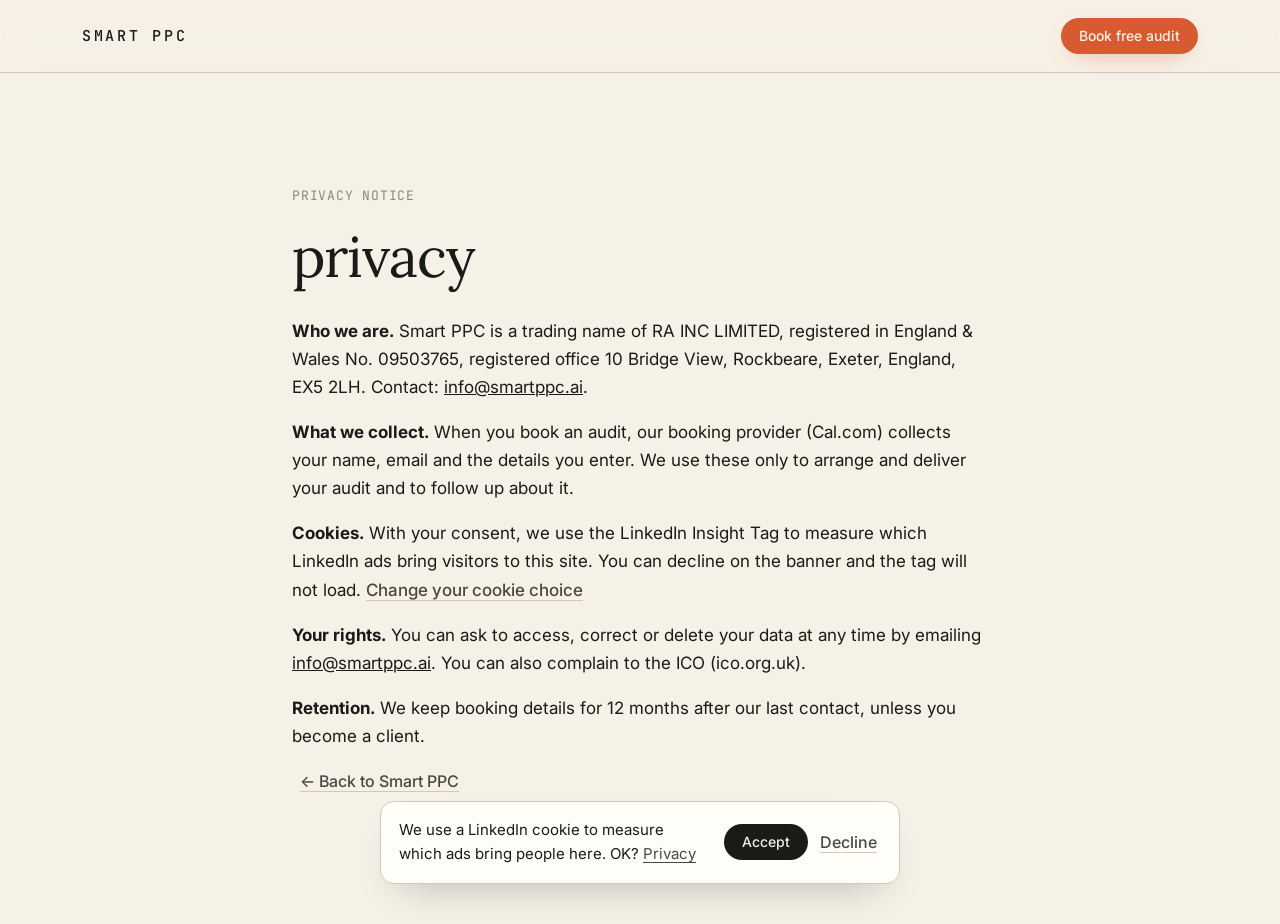
<file: privacy.html>
<!doctype html>
<html lang="en-GB">
<head>
  <meta charset="utf-8" />
  <meta name="viewport" content="width=device-width, initial-scale=1" />
  <title>Privacy — Smart PPC</title>
  <link rel="icon" href="assets/favicon.svg" type="image/svg+xml" />
  <link href="https://fonts.googleapis.com/css2?family=Lora:ital,wght@0,400;1,400&family=Inter:wght@400;500&family=JetBrains+Mono:wght@400;500&display=swap" rel="stylesheet" />
  <link rel="stylesheet" href="styles.css?v=10" />
</head>
<body>
  <header class="nav is-scrolled"><div class="wrap nav__inner"><a href="index.html" class="wordmark">SMART PPC</a><a href="book.html" class="pill pill--small">Book free audit</a></div></header>
  <main class="section" style="border-top:0">
    <div class="wrap" style="max-width:760px">
      <p class="eyebrow">Privacy notice</p>
      <h1 class="h2">privacy</h1>
      <!-- TODO(owner): worth a quick review by an adviser before launch -->
      <p><strong>Who we are.</strong> Smart PPC is a trading name of RA INC LIMITED, registered in England &amp; Wales No. 09503765, registered office 10 Bridge View, Rockbeare, Exeter, England, EX5 2LH. Contact: <a href="mailto:info@smartppc.ai">info@smartppc.ai</a>.</p>
      <p><strong>What we collect.</strong> When you book an audit, our booking provider (Cal.com) collects your name, email and the details you enter. We use these only to arrange and deliver your audit and to follow up about it.</p>
      <p><strong>Cookies.</strong> With your consent, we use the LinkedIn Insight Tag to measure which LinkedIn ads bring visitors to this site. You can decline on the banner and the tag will not load. <button class="link" type="button" data-consent-reset>Change your cookie choice</button></p>
      <p><strong>Your rights.</strong> You can ask to access, correct or delete your data at any time by emailing <a href="mailto:info@smartppc.ai">info@smartppc.ai</a>. You can also complain to the ICO (ico.org.uk).</p>
      <p><strong>Retention.</strong> We keep booking details for 12 months after our last contact, unless you become a client.</p>
      <p><a class="link" href="index.html">← Back to Smart PPC</a></p>
    </div>
  </main>
  <script src="insight.js?v=1"></script>
</body>
</html>
</file>
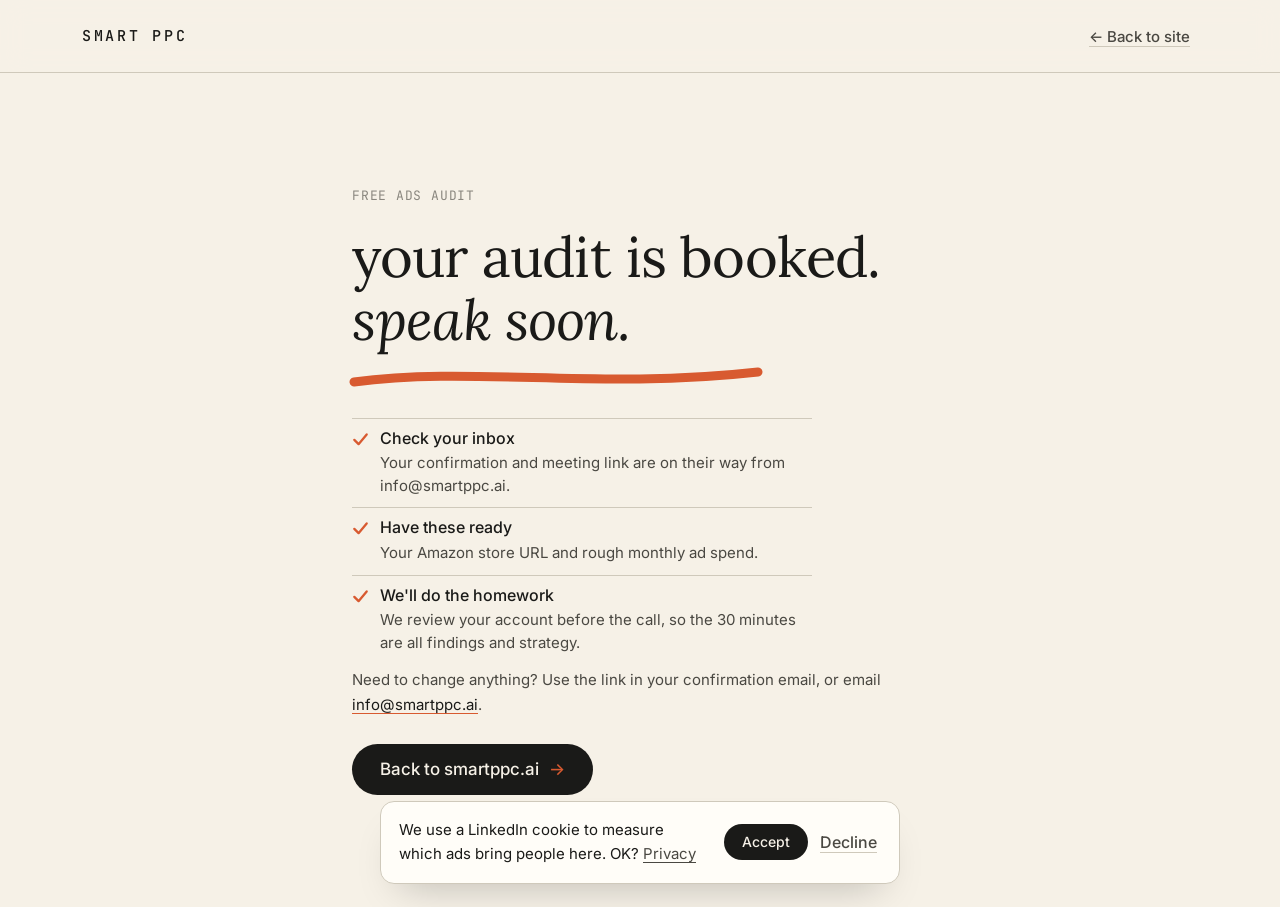
<file: thanks.html>
<!doctype html>
<html lang="en-GB">
<head>
  <meta charset="utf-8" />
  <meta name="viewport" content="width=device-width, initial-scale=1" />
  <title>Your audit is booked — Smart PPC</title>
  <!-- Post-booking page: LinkedIn counts a visit here as a booked audit (conversion) -->
  <meta name="robots" content="noindex" />
  <meta name="theme-color" content="#F6F1E7" />
  <link rel="icon" href="assets/favicon.svg" type="image/svg+xml" />
  <link rel="preconnect" href="https://fonts.googleapis.com" />
  <link rel="preconnect" href="https://fonts.gstatic.com" crossorigin />
  <link href="https://fonts.googleapis.com/css2?family=Lora:ital,wght@0,400;0,500;1,400&family=Inter:wght@400;500&family=JetBrains+Mono:wght@400;500&display=swap" rel="stylesheet" />
  <link rel="stylesheet" href="styles.css?v=10" />
</head>
<body>
  <header class="nav is-scrolled">
    <div class="wrap nav__inner">
      <a href="index.html" class="wordmark">SMART PPC</a>
      <a href="index.html" class="link book-page__back">← Back to site</a>
    </div>
  </header>

  <main class="section thanks-page">
    <div class="wrap thanks-page__inner">
      <p class="eyebrow">Free ads audit</p>
      <h1 class="h2">your audit is booked.<br /><em>speak soon.</em></h1>
      <svg class="brush brush--under draw" viewBox="0 0 420 36" aria-hidden="true">
        <path d="M8 22 C 126 6, 252 30, 412 12" pathLength="1" />
      </svg>
      <ul class="audit audit--compact">
        <li><h3>Check your inbox</h3><p>Your confirmation and meeting link are on their way from info@smartppc.ai.</p></li>
        <li><h3>Have these ready</h3><p>Your Amazon store URL and rough monthly ad spend.</p></li>
        <li><h3>We'll do the homework</h3><p>We review your account before the call, so the 30 minutes are all findings and strategy.</p></li>
      </ul>
      <p class="book-page__contact">Need to change anything? Use the link in your confirmation email, or email <a href="mailto:info@smartppc.ai">info@smartppc.ai</a>.</p>
      <a href="index.html" class="pill">Back to smartppc.ai <span class="arrow">→</span></a>
    </div>
  </main>

  <script src="insight.js?v=1"></script>
</body>
</html>
</file>
<file: styles.css>
/* Smart PPC — same palette and type as the LinkedIn ad (remotion-video/src/ppc-ad/theme.ts) */
:root {
  --cream: #f6f1e7;
  --cream-2: #efe8da;
  --paper: #fffdf8;
  --ink: #1a1a18;
  --ink-soft: #4a4842;
  --muted: #8a877f;
  --rule: #cfc9bb;
  --orange: #d85a30;

  --serif: "Lora", Georgia, serif;
  --sans: "Inter", system-ui, sans-serif;
  --mono: "JetBrains Mono", ui-monospace, monospace;

  --wrap: 1180px;
  --gutter: 16px;
  --radius: 14px;
  --plate-radius: 16px;
  --ease: cubic-bezier(.65, 0, .35, 1);

  /* header: two rows on mobile (brand + section tabs), one row from 900px */
  --nav-h: 100px;
  --foot-h: 40px;
}
@media (min-width: 720px) { :root { --gutter: 32px; } }
@media (min-width: 900px) { :root { --nav-h: 72px; --foot-h: 76px; --plate-radius: 22px; } }

*, *::before, *::after { box-sizing: border-box; }
html { scroll-behavior: smooth; scroll-padding-top: 76px; }
body {
  margin: 0;
  background: var(--cream);
  color: var(--ink);
  font: 400 17px/1.65 var(--sans);
  -webkit-font-smoothing: antialiased;
  overflow-x: hidden;
}
a { color: inherit; }
img, video, svg { display: block; max-width: 100%; }
button { font: inherit; color: inherit; }

.wrap { max-width: var(--wrap); margin: 0 auto; padding: 0 var(--gutter); }

/* ── Type ─────────────────────────────────────────────── */
.display, .h2 {
  font-family: var(--serif);
  font-weight: 400;
  letter-spacing: -0.015em;
  margin: 0;
}
/* sized so each of the three hero lines stays whole: ~0.48em per character */
.display { font-size: clamp(34px, 9.4vw, 54px); line-height: 1.12; }
@media (min-width: 980px) { .display { font-size: clamp(50px, 5.2vw, 76px); } }
.h2 { font-size: clamp(30px, 4.6vw, 56px); line-height: 1.12; margin-bottom: 28px; }
.display em, .h2 em { font-style: italic; }
.orange { color: var(--orange); }
.eyebrow, .chip {
  font-family: var(--mono);
  letter-spacing: 0.06em;
}
.eyebrow { font-size: 12px; text-transform: uppercase; color: var(--muted); margin: 0 0 16px; }
@media (max-width: 599px) { .eyebrow__sep { display: none; } .eyebrow__line { display: block; margin-top: 4px; } }
.lead { font-size: 18px; color: var(--ink-soft); max-width: 34em; margin: 0; }
@media (min-width: 980px) { .lead { font-size: 19px; } .eyebrow { font-size: 13px; margin-bottom: 20px; } }
h3 { font: 500 18px/1.35 var(--sans); margin: 0 0 6px; }
@media (min-width: 980px) { h3 { font-size: 19px; } }
.t-serif { font-family: var(--serif); }
.t-mono { font-family: var(--mono); letter-spacing: .14em; }

/* ── Buttons ──────────────────────────────────────────── */
.pill {
  display: inline-flex; align-items: center; gap: 10px;
  background: var(--ink); color: var(--cream);
  font: 500 17px/1 var(--sans);
  padding: 17px 28px; border-radius: 999px; border: 0;
  text-decoration: none; cursor: pointer;
  transition: transform .25s var(--ease), background .3s ease, box-shadow .3s ease;
}
.pill:hover { background: #000; transform: translateY(-1px); }
.pill:focus-visible, .link:focus-visible, .nav a:focus-visible, .progress__btn:focus-visible { outline: 2px solid var(--orange); outline-offset: 3px; }
.pill .arrow { color: var(--orange); transition: transform .25s var(--ease); }
.pill:hover .arrow { transform: translateX(3px); }
.pill--small { font-size: 14px; padding: 11px 18px; }
.link { background: none; border: 0; font: 500 16px var(--sans); color: var(--ink-soft); cursor: pointer; text-decoration: underline; text-underline-offset: 4px; text-decoration-color: var(--rule); padding: 8px; }
.link:hover { color: var(--ink); text-decoration-color: var(--orange); }

/* ── Nav ──────────────────────────────────────────────── */
.nav {
  position: sticky; top: 0; z-index: 20;
  background: rgba(246, 241, 231, 0.88);
  -webkit-backdrop-filter: blur(14px) saturate(1.2);
  backdrop-filter: blur(14px) saturate(1.2);
  border-bottom: 1px solid transparent;
  transition: border-color .3s ease;
}
.nav.is-scrolled { border-bottom-color: var(--rule); }
.nav__inner { display: flex; flex-wrap: wrap; align-items: center; justify-content: space-between; column-gap: 16px; }
.wordmark { font: 500 14px/56px var(--mono); letter-spacing: 0.18em; text-decoration: none; }
.nav__links {
  position: relative; order: 3; flex: 1 0 100%;
  display: flex; justify-content: space-between; align-items: center; height: 44px;
  font: 500 12.5px/1 var(--mono); letter-spacing: .08em; text-transform: uppercase;
}
.nav__links a { position: relative; z-index: 1; min-width: 44px; text-align: center; text-decoration: none; color: var(--muted); padding: 14px 4px 16px; transition: color .35s ease; }
.nav__links a:hover, .nav__links a.is-active { color: var(--ink); }
.nav__long { display: none; }
@media (max-width: 359px) { .nav__links { font-size: 11px; letter-spacing: .04em; } .nav__links a { min-width: 34px; padding-left: 2px; padding-right: 2px; } }
.nav__ink {
  position: absolute; left: 0; bottom: 5px; width: 1px; height: 10px; overflow: visible; pointer-events: none;
  opacity: 0; transform: translateX(0);
  transition: transform .7s var(--ease), width .7s var(--ease), opacity .4s ease;
}
.nav__ink path { fill: none; stroke: var(--orange); stroke-width: 3.2; stroke-linecap: round; vector-effect: non-scaling-stroke; filter: url(#brush); }
/* the header's booking button is always orange — the one constant call to action */
.nav .pill { background: var(--orange); box-shadow: 0 8px 24px -12px rgba(216, 90, 48, .7); }
.nav .pill:hover { background: #c44f28; }
@media (min-width: 900px) {
  .nav__inner { flex-wrap: nowrap; height: 72px; }
  .wordmark { line-height: 1; font-size: 15px; }
  .nav__links { order: 0; flex: none; height: 100%; gap: 34px; justify-content: center; font: 400 15px/1 var(--sans); letter-spacing: 0; text-transform: none; }
  .nav__links a { padding: 10px 0; }
  .nav__long { display: inline; }
  .nav__ink { bottom: 14px; }
}
.nav__progress { position: absolute; left: 0; right: 0; bottom: -1px; height: 2px; pointer-events: none; }
.nav__progress span { display: block; height: 100%; background: var(--orange); transform-origin: left; transform: scaleX(var(--progress, 0)); }

/* ── Brush strokes ────────────────────────────────────── */
.brush path { fill: none; stroke: var(--orange); stroke-linecap: round; filter: url(#brush); stroke-dasharray: 1 1; stroke-dashoffset: 1; }
.brush--under { width: min(420px, 80%); height: 36px; margin: 8px 0 22px -6px; overflow: visible; }
.brush--under path { stroke-width: 9; }
.brush.draw path, .is-in .brush path { animation: draw .7s cubic-bezier(.3,.7,.3,1) forwards; }
.brush--under.draw path { animation-delay: .35s; }
@keyframes draw { to { stroke-dashoffset: 0; } }

.hero__ctas { display: flex; flex-wrap: wrap; align-items: center; gap: 12px 20px; margin-top: 28px; }

/* ── Plates (one image per scene) ─────────────────────── */
.plate { position: relative; overflow: hidden; border-radius: var(--plate-radius); background: var(--cream-2); aspect-ratio: 16 / 9; }
.plate__art, .plate__video { position: absolute; inset: 0; width: 100%; height: 100%; max-width: none; overflow: visible; }
.plate__video { object-fit: cover; display: none; }
@media (min-width: 980px) { .plate__video { display: block; } }
.plate__brush { fill: none; stroke-linecap: round; stroke-linejoin: round; filter: url(#brush); }
.starburst line { stroke: currentColor; stroke-linecap: round; }
.starburst circle { fill: currentColor; }
.starburst circle.ring { fill: none; stroke: currentColor; }
.starburst circle.core { fill: var(--orange); }
@media (prefers-reduced-motion: no-preference) {
  .plate .starburst, .portal .starburst { transform-box: fill-box; transform-origin: center; animation: spin 140s linear infinite; }
  .plate__spin { transform-box: view-box; transform-origin: 500px 500px; animation: spin var(--sweep) linear infinite; }
  /* radar blips flash as the sweep passes; --d (set per blip) keeps them in phase with it */
  .blip__dot { animation: blip-dot var(--sweep) linear var(--d) infinite; }
  .blip__ring { animation: blip-ring var(--sweep) linear var(--d) infinite; }
  .blip__label { animation: blip-label var(--sweep) linear var(--d) infinite; }
  /* ASIN blips stay hidden until the sweep finds them, then fade before it comes round again */
  .blip--asin .blip__dot { animation-name: asin-dot; }
  .blip--asin .blip__label { animation-name: asin-label; }
  .plate__stream { animation: stream 1.6s linear infinite; }
  .plate__orbit { transform-box: view-box; transform-origin: 500px 500px; animation: spin 9s linear infinite; }
}
@keyframes spin { to { transform: rotate(360deg); } }
.plate { --sweep: 7.35s; } /* radar sweep period: must match SWEEP in the plate art */
.portal { --sweep: 7.35s; }
.blip__dot, .blip__ring { transform-box: fill-box; transform-origin: center; }
.blip__dot { opacity: .45; }
.blip__ring { opacity: 0; }
.blip__label { opacity: .6; letter-spacing: .14em; }
@keyframes blip-dot { 0% { opacity: 1; transform: scale(1.7); } 8% { opacity: 1; transform: scale(1); } 40% { opacity: 1; } 62%, 100% { opacity: .45; transform: scale(1); } }
@keyframes blip-ring { 0% { opacity: .9; transform: scale(1); } 24% { opacity: 0; transform: scale(4.2); } 100% { opacity: 0; transform: scale(4.2); } }
@keyframes blip-label { 0%, 40% { opacity: 1; } 62%, 100% { opacity: .6; } }
.blip--asin .blip__dot, .blip--asin .blip__label { opacity: 0; }
@keyframes asin-dot { 0% { opacity: 1; transform: scale(1.8); } 8% { opacity: 1; transform: scale(1); } 18% { opacity: .9; } 32%, 100% { opacity: 0; transform: scale(1); } }
@keyframes asin-label { 0% { opacity: 0; } 3%, 18% { opacity: .9; } 32%, 100% { opacity: 0; } }
@media (prefers-reduced-motion: reduce) { .blip__dot, .blip__label, .blip--asin .blip__dot, .blip--asin .blip__label { opacity: 1; } }
@keyframes stream { to { stroke-dashoffset: -32; } }

/* ── Strategy ─────────────────────────────────────────── */
.steps { list-style: none; margin: 0; padding: 0; display: grid; gap: 26px; max-width: 620px; }
.steps li { display: grid; grid-template-columns: 40px 1fr; gap: 14px; }
.steps__n { font: 500 14px/1.9 var(--mono); color: var(--orange); }
.steps p { margin: 0; color: var(--ink-soft); font-size: 16px; }
@media (min-width: 980px) { .steps { gap: 36px; } .steps p { font-size: 17px; } }
.steps.steps--four { gap: 18px; }
.steps--four h3 { margin-bottom: 2px; }
.steps--points li { grid-template-columns: 22px 1fr; }
.steps--points .steps__n::before { content: ""; display: block; width: 8px; height: 8px; margin-top: 10px; border-radius: 50%; background: var(--orange); }
.steps--four p { font-size: 15px; line-height: 1.55; }
@media (min-width: 980px) { .steps.steps--four { gap: 24px; } .steps--four p { font-size: 16px; } }

/* ── AI-powered: data flow ────────────────────────────── */
.flow { margin: 0; }
.flow__sources { list-style: none; margin: 0; padding: 0; display: grid; grid-template-columns: 1fr 1fr; gap: 8px; }
@media (min-width: 1100px) { .flow__sources { grid-template-columns: repeat(4, 1fr); gap: 12px; } }
.flow__sources li { background: var(--paper); border: 1px solid var(--rule); border-radius: 12px; padding: 12px 14px; }
.flow__sources .chip { border: 0; padding: 0; margin: 0; font-size: 12px; line-height: 1.35; align-items: baseline; color: var(--ink); }
.flow__sources .chip::before { flex: none; transform: translateY(-1px); }
.flow__sources p { margin: 6px 0 0; font-size: 13px; line-height: 1.45; color: var(--ink-soft); }
.flow__lines { width: 100%; height: 34px; overflow: visible; }
.flow__lines--down { height: 22px; }
.flow__lines path { fill: none; stroke: var(--rule); stroke-width: 1.5; stroke-dasharray: 3 5; vector-effect: non-scaling-stroke; transition: stroke .6s ease; }
.flow__lines--4 { display: none; }
@media (min-width: 1100px) { .flow__lines--4 { display: inline; } .flow__lines--2 { display: none; } }
.flow.is-in .flow__lines path { stroke: var(--orange); }
@media (prefers-reduced-motion: no-preference) {
  .flow.is-in .flow__lines path { animation: flow 0.9s linear infinite; }
  .flow.is-in .flow__glyph::after { animation: ping 2.4s ease-out infinite; }
}
@keyframes flow { to { stroke-dashoffset: -16; } }
@keyframes ping { from { transform: scale(1); opacity: .6; } to { transform: scale(2.4); opacity: 0; } }
.flow__core, .flow__human { display: flex; align-items: center; gap: 14px; max-width: 520px; margin: 0 auto; padding: 12px 16px; border-radius: var(--radius); }
.flow__core { background: var(--ink); color: var(--cream); }
.flow__human { background: var(--paper); border: 2px solid var(--ink); }
.flow__core p, .flow__human p { margin: 0; font-size: 13px; line-height: 1.45; }
.flow__core p:not(.flow__title) { color: rgba(246, 241, 231, .7); }
.flow__human p:not(.flow__title) { color: var(--ink-soft); }
.flow__core .flow__title, .flow__human .flow__title { font: 500 15px/1.3 var(--sans); margin-bottom: 2px; }
.flow__human .dot { flex: none; width: 12px; height: 12px; margin: 0 4px; }
.flow__glyph { position: relative; flex: none; width: 20px; height: 20px; border-radius: 50%; background: var(--orange); }
.flow__glyph::after { content: ""; position: absolute; inset: 0; border-radius: 50%; border: 2px solid var(--orange); opacity: 0; }

/* ── Expertise ────────────────────────────────────────── */
.chip { display: inline-flex; align-items: center; gap: 8px; font-size: 12px; border: 1px solid var(--ink); border-radius: 999px; padding: 4px 12px; margin-bottom: 12px; }
.chip::before { content: ""; width: 7px; height: 7px; border-radius: 50%; background: var(--orange); }

.proof { display: grid; gap: 28px; margin: 0; }
.proof dt { font: 400 clamp(46px, 7vw, 80px)/1 var(--serif); letter-spacing: -0.02em; }
.proof dd { margin: 8px 0 0; font-family: var(--mono); font-size: 12px; letter-spacing: .06em; color: var(--muted); text-transform: uppercase; }
.proof > div { border-top: 1px solid var(--rule); padding-top: 18px; }
/* "8+ years" has a descender (the y), so its label sits lower to keep the same visible gap */
.proof > div:first-child dd { margin-top: calc(8px + clamp(46px, 7vw, 80px) * .2); }

/* ── Pricing ──────────────────────────────────────────── */
.tiers { display: grid; grid-template-columns: 1fr 1fr; gap: 10px; max-width: 620px; }
@media (min-width: 980px) { .tiers { gap: 16px; } }
.tier { background: var(--paper); border: 1px solid var(--rule); border-radius: var(--radius); padding: 16px 16px 14px; }
.tier--feature { border: 2px solid var(--ink); box-shadow: 0 30px 60px -40px rgba(60, 45, 20, .45); }
@media (min-width: 980px) { .tier { padding: 24px 24px 20px; } }
.tier__label { display: flex; align-items: center; gap: 8px; margin: 0 0 10px; font: 400 11px/1 var(--mono); letter-spacing: .08em; text-transform: uppercase; color: var(--muted); }
.tier--feature .tier__label { color: var(--ink); }
.tier__amount { display: flex; align-items: baseline; flex-wrap: wrap; gap: 0 4px; margin: 0; font: 400 clamp(40px, 5vw, 60px)/1 var(--serif); letter-spacing: -0.02em; }
.tier__from { width: 100%; margin-bottom: 4px; font: italic 15px/1.2 var(--serif); letter-spacing: 0; color: var(--muted); }
.tier__per { font: italic 17px var(--serif); letter-spacing: 0; color: var(--muted); }
.tier:not(:has(.tier__from)) .tier__amount { padding-top: 23px; } /* line up with "from" in the other card */
.ticks.ticks--tight { margin: 14px 0 0; gap: 6px; }
.ticks.ticks--tight li { font-size: 13px; line-height: 1.4; grid-template-columns: 14px 1fr; gap: 7px; }
.ticks.ticks--tight li::before { width: 13px; height: 13px; margin-top: 2px; }
@media (max-width: 979px) { .tier { padding: 14px 13px 13px; } .pricing__close { font-size: 17px; margin: 12px 0 16px; } .assure { margin-top: 14px; } }
@media (min-width: 980px) { .ticks.ticks--tight li { font-size: 15px; grid-template-columns: 18px 1fr; gap: 10px; } .ticks.ticks--tight li::before { width: 15px; height: 15px; margin-top: 3px; } }
.assure { list-style: none; margin: 18px 0 0; padding: 0; display: flex; flex-wrap: wrap; gap: 8px; max-width: 620px; }
.assure li { display: inline-flex; align-items: center; gap: 8px; font: 400 11px/1 var(--mono); letter-spacing: .06em; text-transform: uppercase; color: var(--ink); background: var(--cream-2); border: 1px solid var(--rule); border-radius: 999px; padding: 7px 12px; }
.assure li::before { content: ""; width: 6px; height: 6px; border-radius: 50%; background: var(--orange); }
.pricing__vs { display: flex; flex-wrap: wrap; align-items: baseline; gap: 4px 10px; margin: -12px 0 18px; font: 400 12px/1.4 var(--mono); letter-spacing: .06em; text-transform: uppercase; color: var(--muted); }
.pricing__vs s { font: 400 22px/1 var(--serif); letter-spacing: 0; text-transform: none; color: var(--ink-soft); text-decoration-color: var(--orange); text-decoration-thickness: 3px; }
.pricing__close { margin: 16px 0 20px; font: italic 18px/1.4 var(--serif); color: var(--ink-soft); }
.dot { width: 8px; height: 8px; border-radius: 50%; background: var(--orange); }

.ticks { list-style: none; padding: 0; margin: 18px 0; display: grid; gap: 9px; }
.ticks li { display: grid; grid-template-columns: 22px 1fr; gap: 12px; align-items: start; font-size: 16px; line-height: 1.5; }
.ticks li::before {
  content: ""; width: 18px; height: 18px; margin-top: 3px;
  background: no-repeat center/contain url("data:image/svg+xml,%3Csvg xmlns='http://www.w3.org/2000/svg' viewBox='0 0 44 44'%3E%3Cpath d='M6 23 L17 34 L38 9' fill='none' stroke='%23D85A30' stroke-width='6' stroke-linecap='round' stroke-linejoin='round'/%3E%3C/svg%3E");
}

/* ── Free ads audit ───────────────────────────────────── */
.audit__intro { margin: -10px 0 20px; max-width: 34em; font-size: 16px; line-height: 1.55; color: var(--ink-soft); }
.audit { list-style: none; margin: 0; padding: 0; display: grid; gap: 14px; max-width: 720px; }
@media (min-width: 720px) { .audit { grid-template-columns: 1fr 1fr; gap: 20px 32px; } }
.audit li { position: relative; padding: 12px 0 0 28px; border-top: 1px solid var(--rule); }
.audit li::before {
  content: ""; position: absolute; left: 0; top: 15px; width: 17px; height: 17px;
  background: no-repeat center/contain url("data:image/svg+xml,%3Csvg xmlns='http://www.w3.org/2000/svg' viewBox='0 0 44 44'%3E%3Cpath d='M6 23 L17 34 L38 9' fill='none' stroke='%23D85A30' stroke-width='6' stroke-linecap='round' stroke-linejoin='round'/%3E%3C/svg%3E");
}
.audit h3 { margin: 0 0 3px; font-size: 17px; }
.audit p { margin: 0; font-size: 14.5px; line-height: 1.5; color: var(--ink-soft); }
.audit__cta { display: flex; flex-wrap: wrap; align-items: center; gap: 12px 18px; margin-top: 24px; }
.audit__note { font: 400 11px/1.4 var(--mono); letter-spacing: .08em; text-transform: uppercase; color: var(--muted); }
@media (min-width: 980px) { .audit__intro { font-size: 17px; } .audit h3 { font-size: 18px; } .audit p { font-size: 15px; } }
@media (max-width: 719px) {
  .js .audit__intro { display: none; } /* the note under the button carries the essentials on phones */
  .audit { gap: 10px; }
  .audit li { padding-top: 9px; }
  .audit li::before { top: 12px; }
  .audit p { font-size: 14px; line-height: 1.45; }
  .audit__cta { margin-top: 18px; }
}

/* ── Booking page (book.html) ─────────────────────────── */
.book-page { padding-top: 48px; }
.book-page__back { font-size: 15px; }
/* phones: heading → calendar → details; desktop: heading + details beside the calendar */
.book-page__grid { display: grid; gap: 24px; align-items: start; grid-template-areas: "head" "cal" "copy"; }
.book-page__head { grid-area: head; }
.book-page__head .h2 { margin-bottom: 0; }
.book-page__copy { grid-area: copy; }
.book-page__cal { grid-area: cal; }
@media (min-width: 980px) {
  .book-page { padding-top: 72px; }
  .book-page__grid { grid-template-columns: minmax(0, .8fr) minmax(0, 1.2fr); grid-template-rows: auto 1fr; grid-template-areas: "head cal" "copy cal"; gap: 28px 64px; }
}
.book-page__lead { margin: 0 0 22px; max-width: 32em; color: var(--ink-soft); font-size: 16px; line-height: 1.6; }
.audit--compact { grid-template-columns: 1fr; gap: 10px; max-width: 460px; }
.audit--compact li { padding-top: 9px; }
.audit--compact li::before { top: 12px; }
.audit--compact h3 { font-size: 16px; }
.book-page .audit__note { display: block; margin-top: 18px; }
.book-page__contact { margin: 14px 0 0; font-size: 15px; color: var(--ink-soft); }
.book-page__contact a { color: var(--ink); text-underline-offset: 3px; text-decoration-color: var(--orange); }
.book-page__cal { min-height: 640px; background: var(--paper); border: 1px solid var(--rule); border-radius: var(--radius); overflow: hidden; }
.book-page__cal:has(cal-inline, iframe) .book-page__fallback { display: none; } /* calendar loaded */
.book-page__fallback { padding: 32px 26px; display: grid; gap: 12px; justify-items: start; }
.book-page__fallback p { margin: 0; color: var(--ink-soft); }

/* ── Thanks page (thanks.html) ───────────────────────── */
.thanks-page { padding-top: 56px; }
.thanks-page__inner { max-width: 640px; }
.thanks-page .h2 { margin-bottom: 0; }
.thanks-page .audit { margin-top: 8px; }
.thanks-page .pill { margin-top: 26px; }

/* ── Consent ──────────────────────────────────────────── */
.consent {
  position: fixed; left: 16px; right: 16px; bottom: 16px; z-index: 30;
  max-width: 520px; margin: 0 auto; background: var(--paper); border: 1px solid var(--rule);
  border-radius: var(--radius); padding: 16px 18px; box-shadow: 0 20px 40px -20px rgba(0,0,0,.25);
  display: flex; flex-wrap: wrap; align-items: center; justify-content: space-between; gap: 10px 16px; font-size: 15px;
}
.consent[hidden] { display: none; }
.consent p { margin: 0; flex: 1 1 240px; }
.consent p a { color: var(--ink-soft); text-underline-offset: 3px; }
.consent .link { padding: 8px 4px; }
[data-consent-reset] { padding: 0; font-size: inherit; }
.consent div { display: flex; gap: 8px; align-items: center; }

/* ── Without JS: an ordinary stacked page ─────────────── */
.scene { padding: 64px 0; }
.scene__inner { display: grid; gap: 32px; }
.track, .progress, .hint { display: none; }

/* ── Simple scrolling page (phones / tablets — no "js" class) ─────────────
   Sections stack and scroll natively; each image sits as a banner above its
   copy; the header (brand row + section tabs) stays pinned. */
html:not(.js) { scroll-padding-top: var(--nav-h); } /* section rule tucks under the header rule */
html:not(.js) .scene { padding: 52px 0; border-top: 1px solid var(--rule); }
html:not(.js) .scene.hero { border-top: 0; padding: 32px 0 48px; }
@media (max-width: 979px) {
  html:not(.js) .scene__inner { display: flex; flex-direction: column; gap: 24px; }
  html:not(.js) .plate { order: -1; width: 100%; aspect-ratio: 16 / 9; }
  html:not(.js) .hero .plate { display: none; } /* lead with the headline and button */
  html:not(.js) .steps.steps--four { gap: 22px; }
}
@media (min-width: 600px) and (max-width: 979px) { html:not(.js) .plate { aspect-ratio: 21 / 9; } }

/* ── Zoom stage ───────────────────────────────────────────
   Every scene sits on one fixed stage. The invisible .track supplies one
   screen of scroll per scene (with snap points) and main.js maps scroll
   position to the transition: the current scene's plate opens out like a
   window and zooms towards you, then dissolves into the next scene. */
html.js { scroll-snap-type: y mandatory; scroll-padding-top: 0; scrollbar-width: none; }
html.js::-webkit-scrollbar { display: none; }
html.js.is-animating { scroll-snap-type: none; }
.js .nav { position: fixed; left: 0; right: 0; }
.js .stage { position: fixed; inset: 0; overflow: hidden; }
.js .scene {
  position: absolute; inset: 0;
  padding: calc(var(--nav-h) + 16px) 0 calc(var(--foot-h) + 12px);
  display: flex; align-items: center;
  visibility: hidden; will-change: transform, opacity;
  z-index: var(--z, 1); background: var(--cream);
}
.js .scene.is-visible { visibility: visible; }
.js .scene__inner { width: 100%; transform: translateY(var(--lift, 0px)) scale(var(--fit, 1)); }
.js .track { display: block; }
.js .track > div { height: 100vh; scroll-snap-align: start; scroll-snap-stop: always; }

/* the in-flow plate only reserves the space; its art lives in a .portal */
.js .plate { background: none; overflow: visible; }
.portal { position: absolute; inset: 0; pointer-events: none; }
.portal__media { position: absolute; left: 0; top: 0; overflow: visible; will-change: transform; transform-origin: 50% 50%; }
.portal__media .plate__art { overflow: visible; }

/* Mobile and tablet: plate as a banner above the copy that takes up whatever
   height the copy leaves free (main.js sets --inner-h to the usable height) */
@media (max-width: 979px) {
  .js .scene__inner { display: flex; flex-direction: column; justify-content: center; gap: 0; height: var(--inner-h, auto); }
  .js .plate { order: -1; flex: 1 1 0; min-height: var(--plate-min, 96px); max-height: 300px; margin-bottom: 20px; aspect-ratio: auto; }
  .js .scene.is-measuring .scene__inner { height: auto; }
  .js .scene.is-measuring .plate { flex: none; height: var(--plate-min, 96px); }
}
@media (max-width: 979px) and (min-width: 600px) { :root { --plate-min: 140px; } }

/* Desktop: copy and plate side by side, alternating sides scene to scene */
@media (min-width: 980px) {
  .scene__inner { grid-template-columns: minmax(0, 1.12fr) minmax(0, .88fr); gap: clamp(48px, 6vw, 96px); align-items: center; }
  .scene--wide .scene__inner { grid-template-columns: minmax(0, 1.45fr) minmax(0, .8fr); }
  .scene--flip .scene__inner { grid-template-columns: minmax(0, .88fr) minmax(0, 1.12fr); }
  .scene--wide.scene--flip .scene__inner { grid-template-columns: minmax(0, .8fr) minmax(0, 1.45fr); }
  .scene--flip .plate { order: -1; }
  .plate { width: 100%; max-width: 460px; height: min(66vh, 600px); aspect-ratio: auto; justify-self: center; }
  .scene--wide .plate { height: min(60vh, 520px); }
  /* Hero: frame slightly squarer than the 4:5 ad and anchored high, so the
     video's bottom wordmark falls outside it; the starburst art is the mobile
     fallback only, so hide it behind the video */
  .hero .plate { aspect-ratio: 20 / 21; height: auto; width: min(100%, 460px, calc(min(66vh, 600px) * 20 / 21)); }
  .hero .plate__video { object-position: 50% 25%; }
  .hero .portal__media::after { content: ""; position: absolute; inset: 0; border: 1px solid var(--rule); border-radius: var(--plate-radius); pointer-events: none; }
  .hero .plate__art { display: none; }
  .proof { grid-template-columns: 1fr; }
}

/* Where-am-I: a centred 01 / 06 counter and prev/next on desktop, a scroll hint on the first scene */
.js .progress {
  position: fixed; left: 0; right: 0; bottom: 0; z-index: 20; height: var(--foot-h);
  display: none; align-items: center; justify-content: flex-end; padding: 0 max(var(--gutter), calc((100vw - var(--wrap)) / 2 + var(--gutter)));
  pointer-events: none;
}
@media (min-width: 900px) { .js .progress { display: flex; } }
.progress__where {
  position: absolute; left: 50%; transform: translateX(-50%);
  margin: 0; display: flex; align-items: baseline; gap: 14px; padding: 9px 14px; border-radius: 999px;
  background: rgba(246, 241, 231, .82); -webkit-backdrop-filter: blur(10px); backdrop-filter: blur(10px);
  font: 400 12px var(--mono); letter-spacing: .08em; text-transform: uppercase; color: var(--muted);
}
.progress__count { color: var(--ink); }
.progress__btns { display: flex; gap: 8px; pointer-events: auto; }
.progress__btn {
  width: 42px; height: 42px; border-radius: 50%; border: 1px solid var(--rule); background: rgba(255, 253, 248, .7);
  display: grid; place-items: center; cursor: pointer; transition: border-color .3s ease, background .3s ease, opacity .3s ease;
}
.progress__btn:hover:not(:disabled) { border-color: var(--ink); background: var(--paper); }
.progress__btn:disabled { opacity: .35; cursor: default; }
.progress__btn svg { width: 16px; height: 16px; fill: none; stroke: var(--ink); stroke-width: 1.6; stroke-linecap: round; stroke-linejoin: round; }

.js .hint {
  display: flex; flex-direction: column; align-items: center; gap: 8px;
  position: fixed; left: 50%; bottom: 14px; z-index: 20; margin: 0; transform: translateX(-50%);
  font: 400 11px var(--mono); letter-spacing: .14em; text-transform: uppercase; color: var(--muted);
  opacity: 0; transition: opacity .5s ease; pointer-events: none;
}
.js.at-start .hint { opacity: 1; }
@media (min-width: 900px) { .js .hint { bottom: calc(var(--foot-h) - 14px); } } /* sits just above the 01 / 06 counter */

/* ── Reveal on arrival ────────────────────────────────── */
@media (prefers-reduced-motion: no-preference) {
  .js .reveal { opacity: 0; transform: translateY(16px); transition: opacity .8s ease, transform .8s var(--ease); transition-delay: calc(var(--i, 0) * 110ms + 260ms); }
  .js .reveal.is-in { opacity: 1; transform: none; }
}
@media (prefers-reduced-motion: reduce) {
  html { scroll-behavior: auto; }
  .brush path { animation: none !important; stroke-dashoffset: 0; }
}

/* privacy.html */
.section { padding: 80px 0; }
@media (min-width: 980px) { .section { padding: 112px 0; } }
</file>
